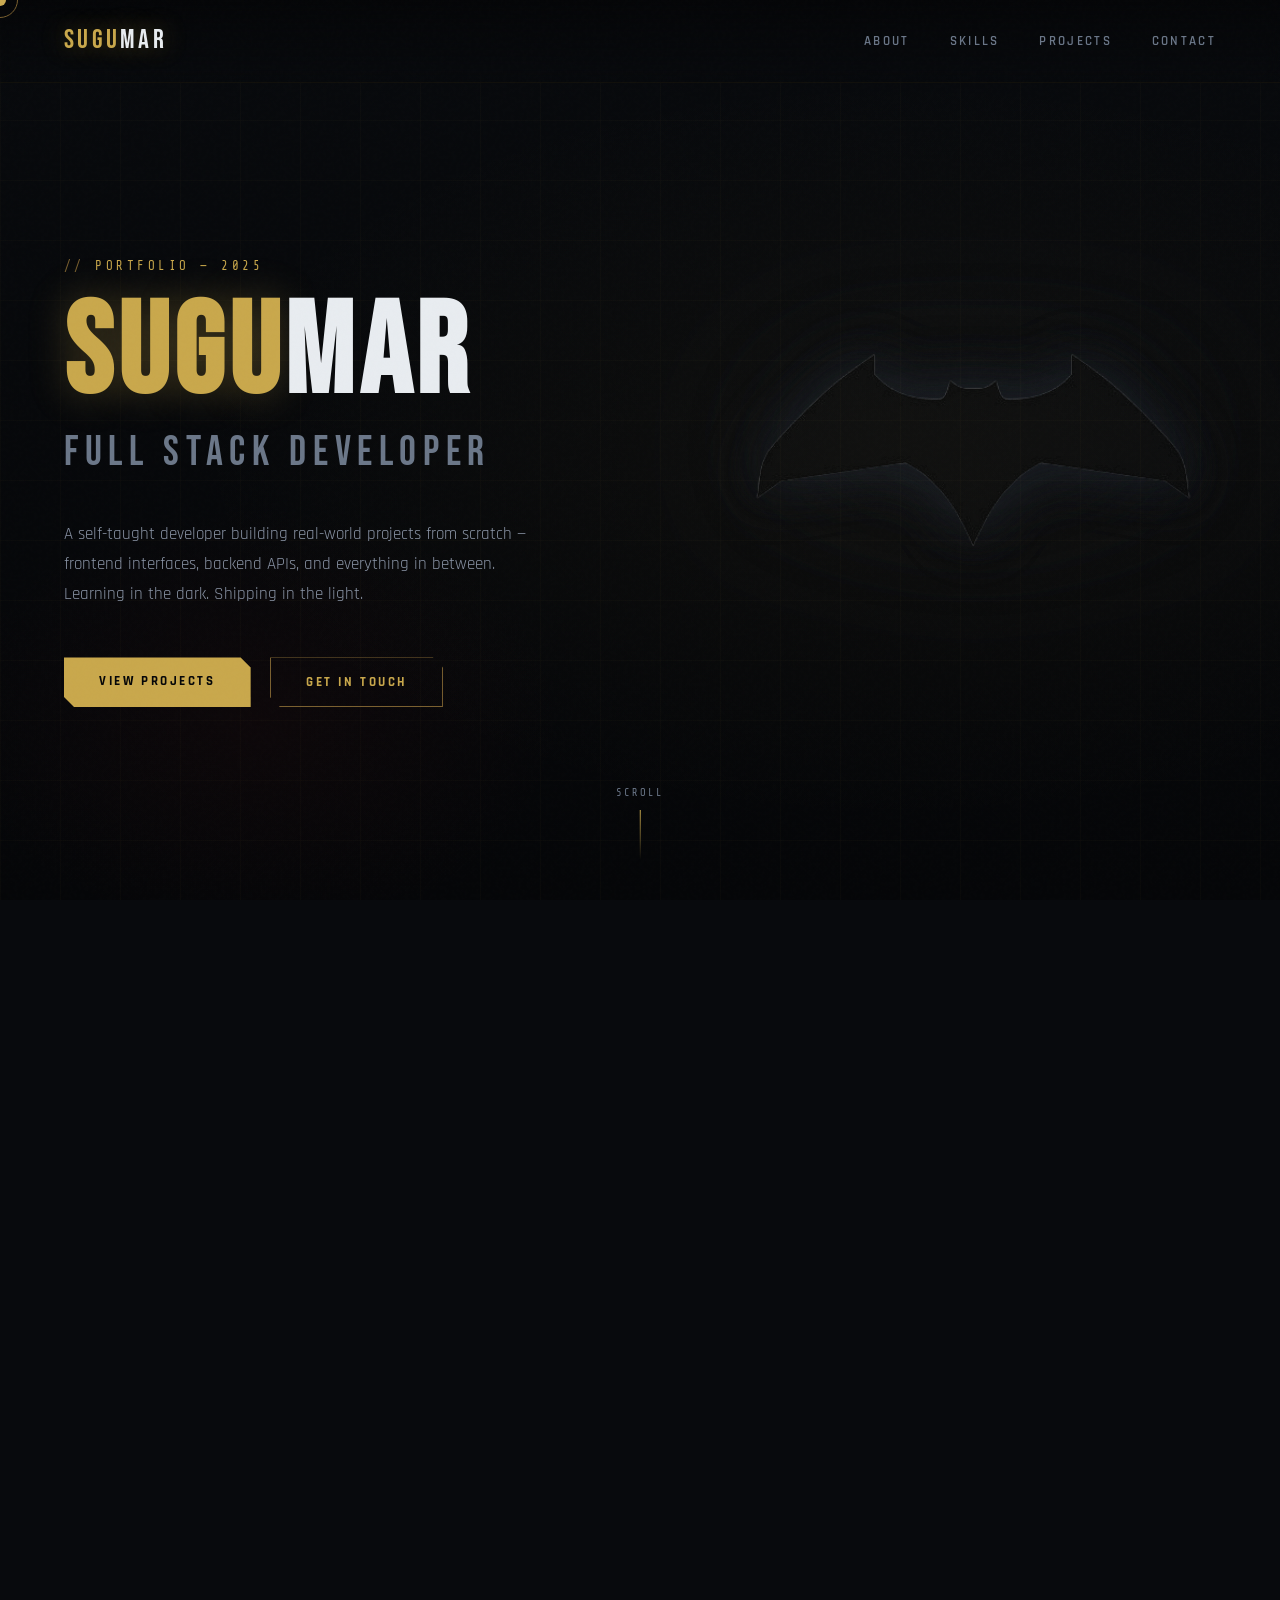
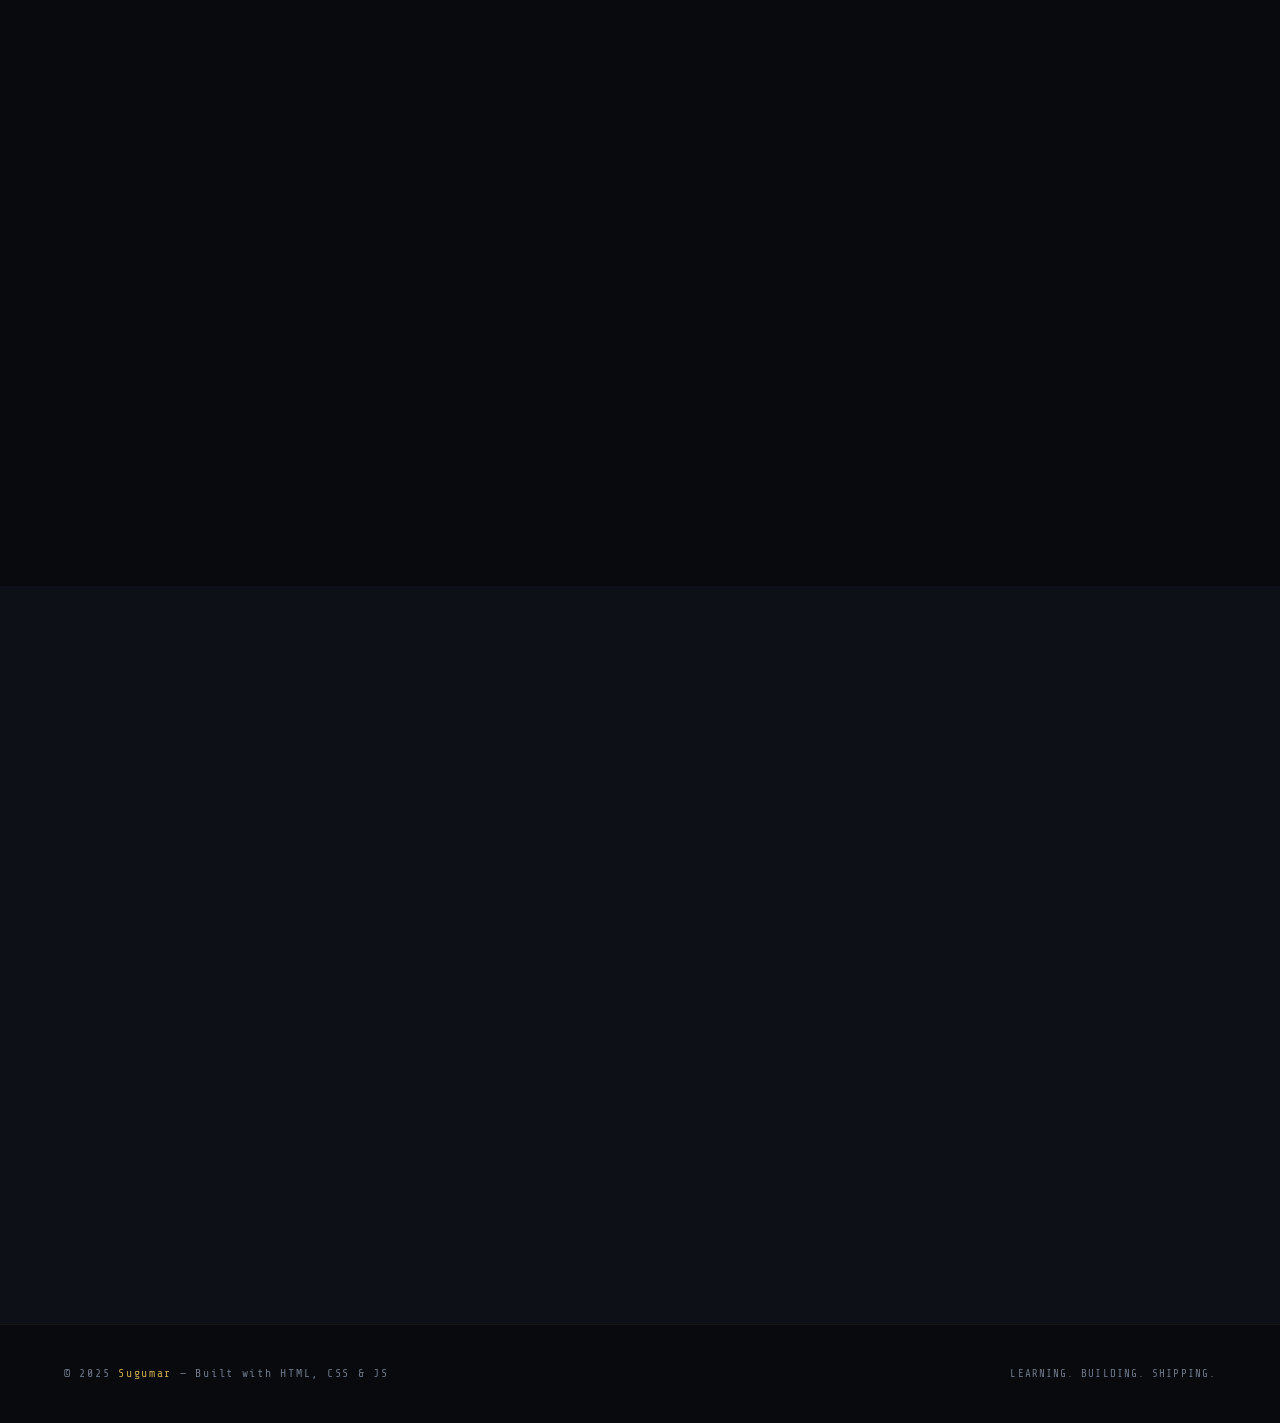
<file: portfolio-website/index.html>
<!DOCTYPE html>
<html lang="en">

<head>
  <meta charset="UTF-8" />
  <meta name="viewport" content="width=device-width, initial-scale=1.0" />
  <title>Sugumar — Web Developer in MERN</title>
  <link
    href="https://fonts.googleapis.com/css2?family=Bebas+Neue&family=Rajdhani:wght@400;500;600;700&family=Share+Tech+Mono&display=swap"
    rel="stylesheet" />
  <link rel="stylesheet" href="style.css">
</head>

<body>

  <!-- Cursor -->
  <div class="cursor" id="cursor"></div>
  <div class="cursor-ring" id="cursorRing"></div>

  <!-- NAV -->
  <nav id="navbar">
    <a class="nav-logo" href="#home">SUGU<span>MAR</span></a>
    <button class="hamburger" id="hamburger" aria-label="Menu">
      <span></span><span></span><span></span>
    </button>
    <ul class="nav-links" id="navLinks">
      <li><a href="#about">About</a></li>
      <li><a href="#skills">Skills</a></li>
      <li><a href="#projects">Projects</a></li>
      <li><a href="#contact">Contact</a></li>
    </ul>
  </nav>

  <!-- HERO -->
  <section class="hero" id="home">
    <div class="hero-bg"></div>
    <div class="hero-grid-lines"></div>
  <!-- Batarang Image -->
  <img
    id="themeToggle"
    class="hero-batman-symbol"
    src="images/Batman_Batarang_Grey-removebg-preview (1).png"
    alt="Batarang"
    title="Click to toggle dark/light mode"
  />
    <div class="hero-content">
      <p class="hero-eyebrow">Portfolio — 2025</p>
      <h1 class="hero-name"><span class="gold">SUGU</span>MAR</h1>
      <p class="hero-title">Full Stack Developer</p>
      <p class="hero-desc">
        A self-taught developer building real-world projects from scratch —
        frontend interfaces, backend APIs, and everything in between.
        Learning in the dark. Shipping in the light.
      </p>
      <div class="hero-cta">
        <a class="btn btn-primary" href="#projects">View Projects</a>
        <a class="btn btn-outline" href="#contact">Get In Touch</a>
      </div>
    </div>
    <div class="scroll-hint">
      <span>Scroll</span>
      <div class="scroll-line"></div>
    </div>
  </section>

  <!-- ABOUT -->
  <section id="about">
    <div class="about-grid">
      <div class="about-visual reveal">
        <div class="avatar-frame">
          <div class="avatar-corners"></div>
          <span class="avatar-initials">S</span>
        </div>
      </div>
      <div class="about-text reveal">
        <p class="section-label">Identity</p>
        <h2 class="section-title">About <span class="gold">Me</span></h2>
        <div class="section-divider"></div>
        <p>
          I'm <strong>Sugumar R</strong> — a self-taught developer on a mission to go from beginner
          to full-stack engineer. I build real projects to learn real skills,
          not just follow tutorials.
        </p>
        <p>
          My journey has taken me through <strong>HTML, CSS & JavaScript</strong> on the frontend,
          into <strong>Node.js, Express, and SQLite</strong> on the backend, and I've shipped
          full-stack apps that connect both worlds end to end.
        </p>
        <p>
          I believe in learning by doing — every project is a new challenge,
          and every bug is a lesson waiting to happen.
        </p>
        <div class="about-stats">
          <div class="stat-box">
            <div class="stat-num">5+</div>
            <div class="stat-label">Projects Built</div>
          </div>
          <div class="stat-box">
            <div class="stat-num">3+</div>
            <div class="stat-label">Tech Stacks</div>
          </div>
          <div class="stat-box">
            <div class="stat-num">100%</div>
            <div class="stat-label">Self-Taught</div>
          </div>
          <div class="stat-box">
            <div class="stat-num">∞</div>
            <div class="stat-label">Curiosity</div>                                               
          </div>
        </div>
      </div>
    </div>
  </section>

  <!-- SKILLS -->
  <section id="skills">
    <div class="skills-container">
      <div class="reveal">
        <p class="section-label">Arsenal</p>
        <h2 class="section-title">What I've <span class="gold">Learned</span></h2>
        <div class="section-divider"></div>
      </div>
      <div class="skills-grid">
        <div class="skill-category reveal">
          <span class="skill-cat-icon">🖥️</span>
          <div class="skill-cat-title">Frontend</div>
          <div class="skill-tags">
            <span class="skill-tag">HTML5</span>
            <span class="skill-tag">CSS3</span>
            <span class="skill-tag">JavaScript</span>
            <span class="skill-tag">Responsive Design</span>
            <span class="skill-tag">DOM Manipulation</span>
            <span class="skill-tag">Flexbox / Grid</span>
            <span class="skill-tag">CSS Animations</span>
            <span class="skill-tag">REST API Integration</span>
          </div>
        </div>
        <div class="skill-category reveal">
          <span class="skill-cat-icon">⚙️</span>
          <div class="skill-cat-title">Backend</div>
          <div class="skill-tags">
            <span class="skill-tag">Node.js</span>
            <span class="skill-tag">Express.js</span>
            <span class="skill-tag">SQL</span>
            <span class="skill-tag">DJANCHO</span>
            <span class="skill-tag">JWT Auth</span>
            <span class="skill-tag">CRUD Operations</span>
            <span class="skill-tag">Middleware</span>
            <span class="skill-tag">Route Handling</span>
          </div>
        </div>
        <div class="skill-category reveal">
          <span class="skill-cat-icon">🐍</span>
          <div class="skill-cat-title">Python & Tools</div>
          <div class="skill-tags">
            <span class="skill-tag">Python 3</span>
            <span class="skill-tag">argparse CLI</span>
            <span class="skill-tag">File Automation</span>
            <span class="skill-tag">CSV Processing</span>
            <span class="skill-tag">Backup Scripts</span>
            <span class="skill-tag">Git & GitHub</span>
            <span class="skill-tag">VS Code</span>
            <span class="skill-tag">npm</span>
          </div>
        </div>
        <div class="skill-category reveal">
          <span class="skill-cat-icon">🧠</span>
          <div class="skill-cat-title">Currently Learning</div>
          <div class="skill-tags">
            <span class="skill-tag">PostgreSQL</span>
            <span class="skill-tag">React</span>
            <span class="skill-tag">Deployment (Render)</span>
            <span class="skill-tag">Artificial Intelligience</span>
            <span class="skill-tag">API Security</span>
            <span class="skill-tag">Cloud Basics</span>
          </div>
        </div>
      </div>
    </div>
  </section>

  <!-- PROJECTS -->
  <section id="projects">
    <div class="projects-container">
      <div class="reveal">
        <p class="section-label">Work</p>
        <h2 class="section-title">My <span class="gold">Projects</span></h2>
        <div class="section-divider"></div>
      </div>
      <div class="projects-grid">

        <div class="project-card reveal">
          <div class="project-num">01 — FEATURED</div>
          <div class="project-title">Thalai Studio</div>
          <p class="project-desc">
            Full-stack web app for a photo studio business. Frontend website paired
            with a Node.js/Express REST API and SQLite database — complete booking
            and portfolio management system.
          </p>
          <div class="project-stack">
            <span>HTML/CSS/JS</span>
            <span>Node.js</span>
            <span>Express</span>
            <span>SQLite</span>
            <span>REST API</span>
          </div>
          <div class="project-links">
            <a href="#">↗ Live Demo</a>
            <a href="#">⌥ Source Code</a>
          </div>
        </div>

        <div class="project-card reveal">
          <div class="project-num">02 — CLI TOOL</div>
          <div class="project-title">Automation Toolkit</div>
          <p class="project-desc">
            Python CLI tool built with only the standard library. Features file
            organization, duplicate detection, CSV processing, backup management,
            and automated report generation.
          </p>
          <div class="project-stack">
            <span>Python 3</span>
            <span>argparse</span>
            <span>stdlib</span>
            <span>CLI</span>
          </div>
          <div class="project-links">
            <a href="#">↗ View Project</a>
            <a href="#">⌥ Source Code</a>
          </div>
        </div>

        <div class="project-card reveal">
          <div class="project-num">03 — FRONTEND</div>
          <div class="project-title">Learning Tracker</div>
          <p class="project-desc">
            Interactive HTML progress tracker for frontend and backend topics.
            Persists progress with localStorage, visual indicators, and
            milestone celebrations.
          </p>
          <div class="project-stack">
            <span>HTML</span>
            <span>CSS</span>
            <span>JavaScript</span>
            <span>localStorage</span>
          </div>
          <div class="project-links">
            <a href="#">↗ Live Demo</a>
            <a href="#">⌥ Source Code</a>
          </div>
        </div>

      </div>
    </div>
  </section>

  <!-- CONTACT -->
  <section id="contact">
    <div class="contact-container">
      <div class="reveal">
        <p class="section-label">Connect</p>
        <h2 class="section-title">Get In <span class="gold">Touch</span></h2>
        <div class="section-divider"></div>
        <p>
          I'm open to opportunities, collaborations, and conversations.
          Whether you want to build something together or just say hi —
          my inbox is always open.
        </p>
        <div class="contact-links">
          <a class="contact-link" href="mailto:marsugu208@gmail.com">
            <span class="contact-link-icon">✉</span>
            mail.com/sugumar
          </a>
          <a class="contact-link" href="https://github.com/heisenbergdebug/" target="_blank">
            <span class="contact-link-icon">⌥</span>
            github.com/heisenbergdebug
          </a>
          <a class="contact-link" href="https://www.linkedin.com/in/sugumar-r-5004932a8/" target="_blank">
            <span class="contact-link-icon">in</span>
            linkedin.com/sugumar

          </a>
          <a class="contact-link" href="#">
            <span class="contact-link-icon">↓</span>
            Download Resume
          </a>
        </div>
      </div>

      <div class="contact-form reveal">
        <div class="form-group">
          <label>Your Name</label>
          <input id="formName" type="text" placeholder="Bruce Wayne" />
        </div>
        <div class="form-group">
          <label>Email Address</label>
          <input id="formEmail" type="email" placeholder="bruce@wayneenterprises.com" />
        </div>
        <div class="form-group">
          <label>Message</label>
          <textarea id="formMessage" placeholder="Tell me about your project..."></textarea>
        </div>
        <button class="btn btn-primary" onclick="handleFormSubmit(this)">
          Send Message
        </button>
      </div>
    </div>
  </section>

  <!-- FOOTER -->
  <footer>
    <div class="footer-left">
      &copy; 2025 <span>Sugumar</span> — Built with HTML, CSS & JS
    </div>
    <div class="footer-right">
      LEARNING. BUILDING. SHIPPING.
    </div>
  </footer>


</body>

</html>
</file>
<file: portfolio-website/style.css>
:root {
      --black:      #050608;
      --void:       #080a0d;
      --carbon:     #0d1117;
      --steel:      #141920;
      --slate:      #1c2431;
      --gold:       #c9a84c;
      --gold-glow:  #e8c96a;
      --gold-dim:   #7a6030;
      --white:      #e8ecf0;
      --muted:      #6b7789;
      --accent-red: #8b1a1a;
      --font-hero:  'Bebas Neue', sans-serif;
      --font-body:  'Rajdhani', sans-serif;
      --font-mono:  'Share Tech Mono', monospace;
    }

    /* Light Mode */
    html[data-theme="light"] {
      --black:      #f5f5f7;
      --void:       #fafafa;
      --carbon:     #ffffff;
      --steel:      #f0f0f3;
      --slate:      #e8e8ed;
      --gold:       #c9a84c;
      --gold-glow:  #b89838;
      --gold-dim:   #d4b86f;
      --white:      #1a1a1a;
      --muted:      #666666;
      --accent-red: #d63946;
    }

    *, *::before, *::after { 
      box-sizing: border-box; 
      margin: 0; 
      padding: 0;
      transition: background-color 0.4s ease, color 0.4s ease, border-color 0.4s ease, box-shadow 0.4s ease;
    }

    html { scroll-behavior: smooth; }

    body {
      background: var(--black);
      color: var(--white);
      font-family: var(--font-body);
      font-size: 16px;
      line-height: 1.6;
      overflow-x: hidden;
      cursor: none;
      transition: background 0.4s ease, color 0.4s ease;
    }

    /* Custom cursor */
    .cursor {
      position: fixed;
      width: 12px; height: 12px;
      background: var(--gold);
      border-radius: 50%;
      pointer-events: none;
      z-index: 9999;
      transform: translate(-50%, -50%);
      transition: transform 0.1s, background 0.2s;
      mix-blend-mode: screen;
    }
    .cursor-ring {
      position: fixed;
      width: 36px; height: 36px;
      border: 1px solid var(--gold-dim);
      border-radius: 50%;
      pointer-events: none;
      z-index: 9998;
      transform: translate(-50%, -50%);
      transition: all 0.18s ease;
    }

    /* Noise overlay */
    body::before {
      content: '';
      position: fixed;
      inset: 0;
      background-image: url("data:image/svg+xml,%3Csvg viewBox='0 0 256 256' xmlns='http://www.w3.org/2000/svg'%3E%3Cfilter id='n'%3E%3CfeTurbulence type='fractalNoise' baseFrequency='0.9' numOctaves='4' stitchTiles='stitch'/%3E%3C/filter%3E%3Crect width='100%25' height='100%25' filter='url(%23n)' opacity='0.04'/%3E%3C/svg%3E");
      pointer-events: none;
      z-index: 9997;
      opacity: 0.35;
    }

    /* ─── NAV ─── */
    nav {
      position: fixed; top: 0; left: 0; right: 0;
      z-index: 1000;
      display: flex; align-items: center; justify-content: space-between;
      padding: 1.2rem 4rem;
      background: linear-gradient(to bottom, rgba(5,6,8,0.98), transparent);
      backdrop-filter: blur(6px);
      border-bottom: 1px solid rgba(201,168,76,0.06);
    }
    .nav-logo {
      font-family: var(--font-hero);
      font-size: 1.7rem;
      letter-spacing: 0.12em;
      color: var(--gold);
      text-decoration: none;
      text-shadow: 0 0 24px rgba(201,168,76,0.4);
    }
    .nav-logo span { color: var(--white); }
    .nav-links { display: flex; gap: 2.5rem; list-style: none; }
    .nav-links a {
      font-family: var(--font-body);
      font-weight: 600;
      font-size: 0.8rem;
      letter-spacing: 0.18em;
      text-transform: uppercase;
      color: var(--muted);
      text-decoration: none;
      transition: color 0.25s;
      position: relative;
    }
    .nav-links a::after {
      content: '';
      position: absolute; bottom: -4px; left: 0; right: 0;
      height: 1px;
      background: var(--gold);
      transform: scaleX(0);
      transition: transform 0.3s;
    }
    .nav-links a:hover { color: var(--gold); }
    .nav-links a:hover::after { transform: scaleX(1); }

    .hamburger {
      display: none;
      flex-direction: column; gap: 5px;
      cursor: pointer; background: none; border: none; padding: 4px;
    }
    .hamburger span {
      display: block; width: 26px; height: 2px;
      background: var(--gold);
      transition: all 0.3s;
    }
    .hamburger.open span:nth-child(1) { transform: rotate(45deg) translate(5px,5px); }
    .hamburger.open span:nth-child(2) { opacity: 0; }
    .hamburger.open span:nth-child(3) { transform: rotate(-45deg) translate(5px,-5px); }

    /* ─── HERO ─── */
    .hero {
      min-height: 100vh;
      display: flex; align-items: center;
      padding: 10rem 4rem 6rem;
      position: relative;
      overflow: hidden;
    }
    .hero-bg {
      position: absolute; inset: 0;
      background:
        radial-gradient(ellipse 80% 60% at 70% 50%, rgba(201,168,76,0.04) 0%, transparent 70%),
        radial-gradient(ellipse 40% 40% at 20% 80%, rgba(139,26,26,0.06) 0%, transparent 60%),
        linear-gradient(180deg, var(--void) 0%, var(--black) 100%);
    }
    /* Batarang Image */
    .hero-batman-symbol {
      position: absolute;
      right: 3%;
      top: 50%;
      transform: translateY(-50%);
      width: clamp(300px, 42vw, 620px);
      pointer-events: auto;
      opacity: 0.75;
      filter:
        drop-shadow(0 0 28px rgba(160,170,185,0.3))
        drop-shadow(0 0 80px rgba(160,170,185,0.1));
      mix-blend-mode: hard-light;
      background: none;
      cursor: pointer;
      transition: filter 0.3s ease, transform 0.3s ease;
    }
    .hero-batman-symbol:hover {
      opacity: 0.9;
      filter:
        drop-shadow(0 0 40px rgba(201,168,76,0.5))
        drop-shadow(0 0 100px rgba(201,168,76,0.3));
      transform: translateY(-50%) scale(1.05);
    }
    .hero-grid-lines {
      position: absolute; inset: 0;
      background-image:
        linear-gradient(rgba(201,168,76,0.025) 1px, transparent 1px),
        linear-gradient(90deg, rgba(201,168,76,0.025) 1px, transparent 1px);
      background-size: 60px 60px;
    }
    .hero-content { position: relative; z-index: 2; max-width: 680px; }
    .hero-eyebrow {
      font-family: var(--font-mono);
      font-size: 0.78rem;
      letter-spacing: 0.28em;
      color: var(--gold);
      text-transform: uppercase;
      margin-bottom: 1.2rem;
      opacity: 0;
      animation: fadeUp 0.8s 0.3s forwards;
    }
    .hero-eyebrow::before { content: '// '; color: var(--gold-dim); }
    .hero-name {
      font-family: var(--font-hero);
      font-size: clamp(4.5rem, 10vw, 9rem);
      line-height: 0.92;
      letter-spacing: 0.04em;
      color: var(--white);
      margin-bottom: 0.4rem;
      opacity: 0;
      animation: fadeUp 0.8s 0.5s forwards;
    }
    .hero-name .gold { color: var(--gold); text-shadow: 0 0 40px rgba(201,168,76,0.3); }
    .hero-title {
      font-family: var(--font-hero);
      font-size: clamp(1.4rem, 3.5vw, 2.6rem);
      letter-spacing: 0.16em;
      color: var(--muted);
      margin-bottom: 2rem;
      opacity: 0;
      animation: fadeUp 0.8s 0.7s forwards;
    }
    .hero-desc {
      font-size: 1.05rem;
      font-weight: 400;
      color: #8a94a6;
      max-width: 480px;
      margin-bottom: 3rem;
      line-height: 1.8;
      opacity: 0;
      animation: fadeUp 0.8s 0.9s forwards;
    }
    .hero-cta {
      display: flex; gap: 1.2rem; flex-wrap: wrap;
      opacity: 0;
      animation: fadeUp 0.8s 1.1s forwards;
    }
    .btn {
      font-family: var(--font-body);
      font-weight: 700;
      font-size: 0.8rem;
      letter-spacing: 0.2em;
      text-transform: uppercase;
      text-decoration: none;
      padding: 0.85rem 2.2rem;
      border: none; cursor: pointer;
      transition: all 0.3s;
      position: relative; overflow: hidden;
      display: inline-block;
    }
    .btn-primary {
      background: var(--gold);
      color: var(--black);
      clip-path: polygon(0 0, calc(100% - 10px) 0, 100% 10px, 100% 100%, 10px 100%, 0 calc(100% - 10px));
    }
    .btn-primary:hover {
      background: var(--gold-glow);
      box-shadow: 0 0 30px rgba(201,168,76,0.4);
    }
    .btn-outline {
      background: transparent;
      color: var(--gold);
      border: 1px solid var(--gold-dim);
      clip-path: polygon(0 0, calc(100% - 10px) 0, 100% 10px, 100% 100%, 10px 100%, 0 calc(100% - 10px));
    }
    .btn-outline:hover {
      border-color: var(--gold);
      background: rgba(201,168,76,0.06);
    }

    /* Scroll indicator */
    .scroll-hint {
      position: absolute; bottom: 2.5rem; left: 50%;
      transform: translateX(-50%);
      display: flex; flex-direction: column; align-items: center; gap: 0.5rem;
      opacity: 0; animation: fadeIn 1s 2s forwards;
    }
    .scroll-hint span {
      font-family: var(--font-mono); font-size: 0.65rem;
      letter-spacing: 0.2em; color: var(--muted); text-transform: uppercase;
    }
    .scroll-line {
      width: 1px; height: 50px;
      background: linear-gradient(to bottom, var(--gold), transparent);
      animation: scrollPulse 2s ease-in-out infinite;
    }
    @keyframes scrollPulse { 0%,100%{opacity:0.4} 50%{opacity:1} }

    /* ─── SECTIONS ─── */
    section { padding: 7rem 4rem; position: relative; }
    .section-label {
      font-family: var(--font-mono);
      font-size: 0.72rem;
      letter-spacing: 0.3em;
      color: var(--gold);
      text-transform: uppercase;
      margin-bottom: 0.6rem;
      display: flex; align-items: center; gap: 1rem;
    }
    .section-label::before { content: '//'; color: var(--gold-dim); }
    .section-label::after {
      content: '';
      flex: 1; max-width: 60px; height: 1px;
      background: var(--gold-dim);
    }
    .section-title {
      font-family: var(--font-hero);
      font-size: clamp(2.8rem, 5vw, 5rem);
      letter-spacing: 0.06em;
      line-height: 1;
      margin-bottom: 1rem;
    }
    .section-title .gold { color: var(--gold); }
    .section-divider {
      width: 60px; height: 2px;
      background: linear-gradient(to right, var(--gold), transparent);
      margin-bottom: 3.5rem;
    }

    /* ─── ABOUT ─── */
    #about { background: var(--void); }
    .about-grid {
      display: grid;
      grid-template-columns: 1fr 1fr;
      gap: 5rem;
      align-items: center;
      max-width: 1100px;
      margin: 0 auto;
    }
    .about-text p {
      color: #8a94a6;
      font-size: 1.05rem;
      line-height: 1.9;
      margin-bottom: 1.4rem;
    }
    .about-text p strong { color: var(--gold); font-weight: 600; }
    .about-stats {
      display: grid; grid-template-columns: 1fr 1fr;
      gap: 1.5rem; margin-top: 2.5rem;
    }
    .stat-box {
      background: var(--steel);
      border: 1px solid rgba(201,168,76,0.1);
      padding: 1.4rem;
      clip-path: polygon(0 0, calc(100% - 8px) 0, 100% 8px, 100% 100%, 8px 100%, 0 calc(100% - 8px));
      transition: border-color 0.3s;
    }
    .stat-box:hover { border-color: rgba(201,168,76,0.4); }
    .stat-num {
      font-family: var(--font-hero);
      font-size: 2.6rem;
      color: var(--gold);
      line-height: 1;
    }
    .stat-label {
      font-size: 0.75rem;
      letter-spacing: 0.15em;
      text-transform: uppercase;
      color: var(--muted);
      margin-top: 0.3rem;
    }
    .about-visual {
      position: relative;
      display: flex; align-items: center; justify-content: center;
    }
    .avatar-frame {
      width: 300px; height: 360px;
      background: var(--steel);
      border: 1px solid rgba(201,168,76,0.2);
      clip-path: polygon(0 0, calc(100% - 20px) 0, 100% 20px, 100% 100%, 20px 100%, 0 calc(100% - 20px));
      display: flex; align-items: center; justify-content: center;
      position: relative;
      overflow: hidden;
    }
    .avatar-frame::before {
      content: '';
      position: absolute; inset: 0;
      background: radial-gradient(ellipse at center, rgba(201,168,76,0.06) 0%, transparent 70%);
    }
    .avatar-initials {
      font-family: var(--font-hero);
      font-size: 7rem;
      color: rgba(201,168,76,0.15);
      letter-spacing: 0.1em;
      position: relative; z-index: 1;
    }
    .avatar-corners {
      position: absolute;
      inset: -1px;
      border: 1px solid transparent;
    }
    .avatar-corners::before, .avatar-corners::after {
      content: '';
      position: absolute;
      width: 20px; height: 20px;
      border-color: var(--gold);
      border-style: solid;
    }
    .avatar-corners::before {
      top: 10px; right: 10px;
      border-width: 1px 1px 0 0;
    }
    .avatar-corners::after {
      bottom: 10px; left: 10px;
      border-width: 0 0 1px 1px;
    }

    /* ─── SKILLS ─── */
    #skills { background: var(--carbon); }
    .skills-container { max-width: 1100px; margin: 0 auto; }
    .skills-grid {
      display: grid;
      grid-template-columns: repeat(auto-fill, minmax(300px, 1fr));
      gap: 1.5rem;
    }
    .skill-category {
      background: var(--steel);
      border: 1px solid rgba(201,168,76,0.08);
      padding: 2rem;
      clip-path: polygon(0 0, calc(100% - 12px) 0, 100% 12px, 100% 100%, 0 100%);
      transition: border-color 0.3s, transform 0.3s;
    }
    .skill-category:hover {
      border-color: rgba(201,168,76,0.3);
      transform: translateY(-4px);
    }
    .skill-cat-icon {
      font-size: 1.6rem;
      margin-bottom: 0.8rem;
      display: block;
    }
    .skill-cat-title {
      font-family: var(--font-hero);
      font-size: 1.3rem;
      letter-spacing: 0.1em;
      color: var(--gold);
      margin-bottom: 1.2rem;
    }
    .skill-tags {
      display: flex; flex-wrap: wrap; gap: 0.5rem;
    }
    .skill-tag {
      font-family: var(--font-mono);
      font-size: 0.72rem;
      letter-spacing: 0.08em;
      color: var(--muted);
      background: var(--slate);
      border: 1px solid rgba(201,168,76,0.1);
      padding: 0.3rem 0.75rem;
      transition: all 0.25s;
    }
    .skill-tag:hover {
      color: var(--gold);
      border-color: var(--gold-dim);
      background: rgba(201,168,76,0.05);
    }

    /* ─── PROJECTS ─── */
    #projects { background: var(--void); }
    .projects-container { max-width: 1100px; margin: 0 auto; }
    .projects-grid {
      display: grid;
      grid-template-columns: repeat(auto-fill, minmax(320px, 1fr));
      gap: 1.8rem;
    }
    .project-card {
      background: var(--steel);
      border: 1px solid rgba(201,168,76,0.08);
      padding: 2rem;
      position: relative; overflow: hidden;
      clip-path: polygon(0 0, calc(100% - 16px) 0, 100% 16px, 100% 100%, 16px 100%, 0 calc(100% - 16px));
      transition: border-color 0.3s, transform 0.3s;
    }
    .project-card::before {
      content: '';
      position: absolute; top: 0; left: 0;
      width: 100%; height: 2px;
      background: linear-gradient(to right, var(--gold), transparent);
      transform: scaleX(0);
      transform-origin: left;
      transition: transform 0.4s;
    }
    .project-card:hover {
      border-color: rgba(201,168,76,0.3);
      transform: translateY(-5px);
    }
    .project-card:hover::before { transform: scaleX(1); }
    .project-num {
      font-family: var(--font-mono);
      font-size: 0.7rem;
      color: var(--gold-dim);
      letter-spacing: 0.2em;
      margin-bottom: 1rem;
    }
    .project-title {
      font-family: var(--font-hero);
      font-size: 1.5rem;
      letter-spacing: 0.08em;
      color: var(--white);
      margin-bottom: 0.8rem;
    }
    .project-desc {
      color: #7a8496;
      font-size: 0.95rem;
      line-height: 1.7;
      margin-bottom: 1.5rem;
    }
    .project-stack {
      display: flex; flex-wrap: wrap; gap: 0.4rem;
      margin-bottom: 1.5rem;
    }
    .project-stack span {
      font-family: var(--font-mono);
      font-size: 0.68rem;
      color: var(--gold);
      border: 1px solid var(--gold-dim);
      padding: 0.2rem 0.6rem;
    }
    .project-links {
      display: flex; gap: 1rem;
    }
    .project-links a {
      font-size: 0.78rem;
      font-weight: 700;
      letter-spacing: 0.15em;
      text-transform: uppercase;
      color: var(--muted);
      text-decoration: none;
      transition: color 0.25s;
    }
    .project-links a:hover { color: var(--gold); }

    /* ─── CONTACT ─── */
    #contact { background: var(--carbon); }
    .contact-container {
      max-width: 900px; margin: 0 auto;
      display: grid; grid-template-columns: 1fr 1fr;
      gap: 5rem; align-items: start;
    }
    .contact-info p {
      color: #7a8496; font-size: 1rem; line-height: 1.8;
      margin-bottom: 2.5rem;
    }
    .contact-links { display: flex; flex-direction: column; gap: 1rem; }
    .contact-link {
      display: flex; align-items: center; gap: 1rem;
      color: var(--muted);
      text-decoration: none;
      font-size: 0.95rem;
      font-weight: 500;
      letter-spacing: 0.05em;
      padding: 0.8rem 1rem;
      background: var(--steel);
      border: 1px solid rgba(201,168,76,0.08);
      transition: all 0.3s;
      clip-path: polygon(0 0, calc(100% - 8px) 0, 100% 8px, 100% 100%, 0 100%);
    }
    .contact-link:hover {
      color: var(--gold);
      border-color: var(--gold-dim);
      background: rgba(201,168,76,0.05);
      transform: translateX(6px);
    }
    .contact-link-icon { font-size: 1.1rem; }

    /* Contact form */
    .contact-form { display: flex; flex-direction: column; gap: 1.2rem; }
    .form-group { display: flex; flex-direction: column; gap: 0.4rem; }
    .form-group label {
      font-family: var(--font-mono);
      font-size: 0.7rem;
      letter-spacing: 0.2em;
      color: var(--gold-dim);
      text-transform: uppercase;
    }
    .form-group input,
    .form-group textarea {
      background: var(--steel);
      border: 1px solid rgba(201,168,76,0.12);
      color: var(--white);
      font-family: var(--font-body);
      font-size: 1rem;
      padding: 0.85rem 1.1rem;
      outline: none;
      transition: border-color 0.3s;
      resize: none;
      clip-path: polygon(0 0, calc(100% - 8px) 0, 100% 8px, 100% 100%, 8px 100%, 0 calc(100% - 8px));
    }
    .form-group input:focus,
    .form-group textarea:focus {
      border-color: var(--gold-dim);
      background: rgba(201,168,76,0.03);
    }
    .form-group textarea { min-height: 130px; }
    .form-group input::placeholder,
    .form-group textarea::placeholder { color: var(--muted); }

    /* ─── FOOTER ─── */
    footer {
      background: var(--void);
      border-top: 1px solid rgba(201,168,76,0.07);
      padding: 2.5rem 4rem;
      display: flex; align-items: center; justify-content: space-between;
      flex-wrap: wrap; gap: 1rem;
    }
    .footer-left {
      font-family: var(--font-mono);
      font-size: 0.72rem;
      color: var(--muted);
      letter-spacing: 0.15em;
    }
    .footer-left span { color: var(--gold); }
    .footer-right {
      font-family: var(--font-mono);
      font-size: 0.68rem;
      color: var(--muted);
      letter-spacing: 0.1em;
    }

    /* ─── ANIMATIONS ─── */
    @keyframes fadeUp {
      from { opacity: 0; transform: translateY(24px); }
      to   { opacity: 1; transform: translateY(0); }
    }
    @keyframes fadeIn {
      from { opacity: 0; }
      to   { opacity: 1; }
    }
    .reveal {
      opacity: 0;
      transform: translateY(30px);
      transition: opacity 0.7s, transform 0.7s;
    }
    .reveal.visible {
      opacity: 1;
      transform: translateY(0);
    }

    /* ─── RESPONSIVE ─── */
    @media (max-width: 900px) {
      nav { padding: 1rem 2rem; }
      .nav-links {
        display: none;
        position: fixed; top: 0; left: 0; right: 0; bottom: 0;
        background: rgba(5,6,8,0.98);
        flex-direction: column; align-items: center; justify-content: center;
        gap: 2.5rem;
        z-index: 999;
      }
      .nav-links.open { display: flex; }
      .nav-links a { font-size: 1rem; }
      .hamburger { display: flex; z-index: 1001; }
      section { padding: 5rem 2rem; }
      .hero { padding: 8rem 2rem 5rem; }
      .about-grid { grid-template-columns: 1fr; gap: 3rem; }
      .about-visual { order: -1; }
      .contact-container { grid-template-columns: 1fr; gap: 3rem; }
      footer { padding: 2rem; flex-direction: column; text-align: center; }
    }
    @media (max-width: 600px) {
      .hero-batman-symbol { opacity: 0.07; width: clamp(200px, 60vw, 320px); }
      .about-stats { grid-template-columns: 1fr 1fr; }
    }

    /* Glitch effect on logo hover */
    .nav-logo:hover {
      animation: glitch 0.4s;
    }
    @keyframes glitch {
      0%   { text-shadow: 0 0 24px rgba(201,168,76,0.4); }
      25%  { text-shadow: 3px 0 0 rgba(255,0,0,0.3), -3px 0 0 rgba(0,200,255,0.3); transform: translate(-2px); }
      50%  { text-shadow: -3px 0 0 rgba(255,0,0,0.3), 3px 0 0 rgba(0,200,255,0.3); transform: translate(2px); }
      75%  { text-shadow: 3px 0 0 rgba(255,0,0,0.3), -3px 0 0 rgba(0,200,255,0.3); transform: translate(0); }
      100% { text-shadow: 0 0 24px rgba(201,168,76,0.4); }
    }

    /* Active nav highlight */
    .nav-links a.active { color: var(--gold); }
    .nav-links a.active::after { transform: scaleX(1); }
</file>
